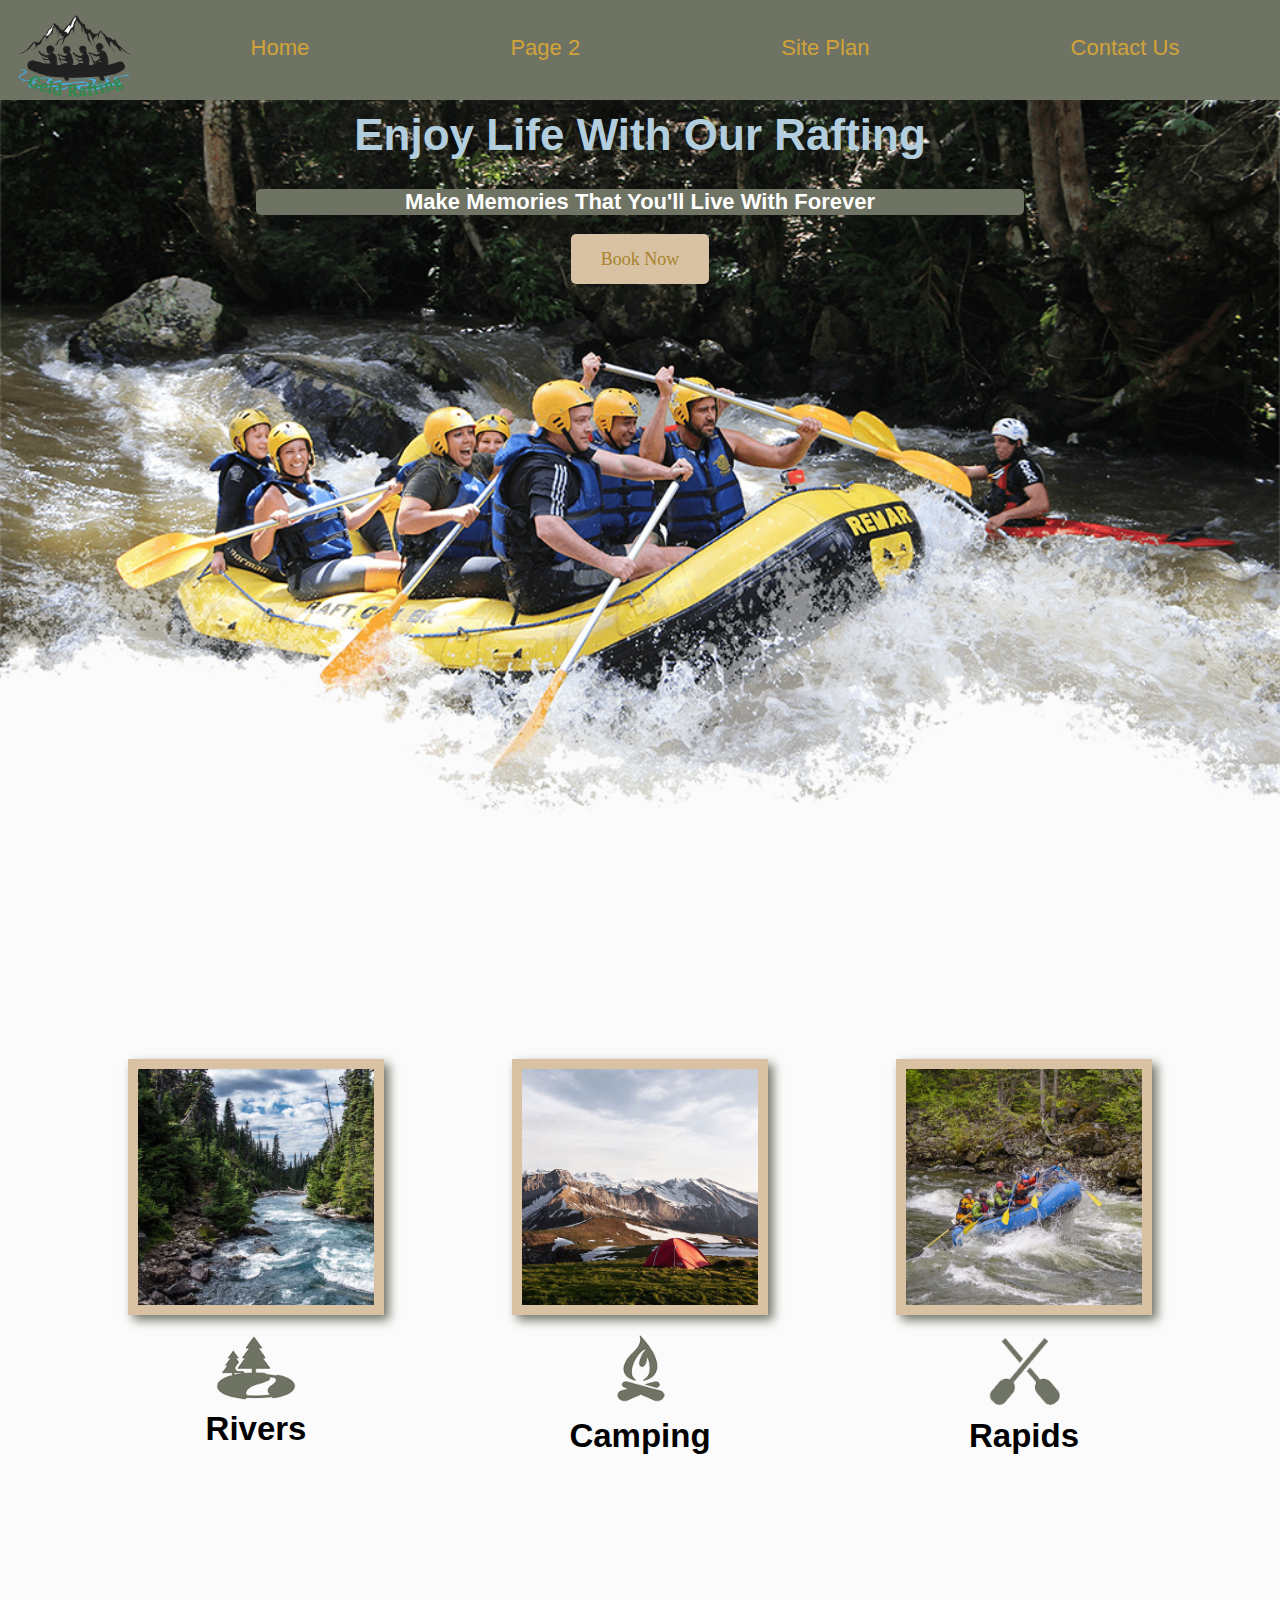
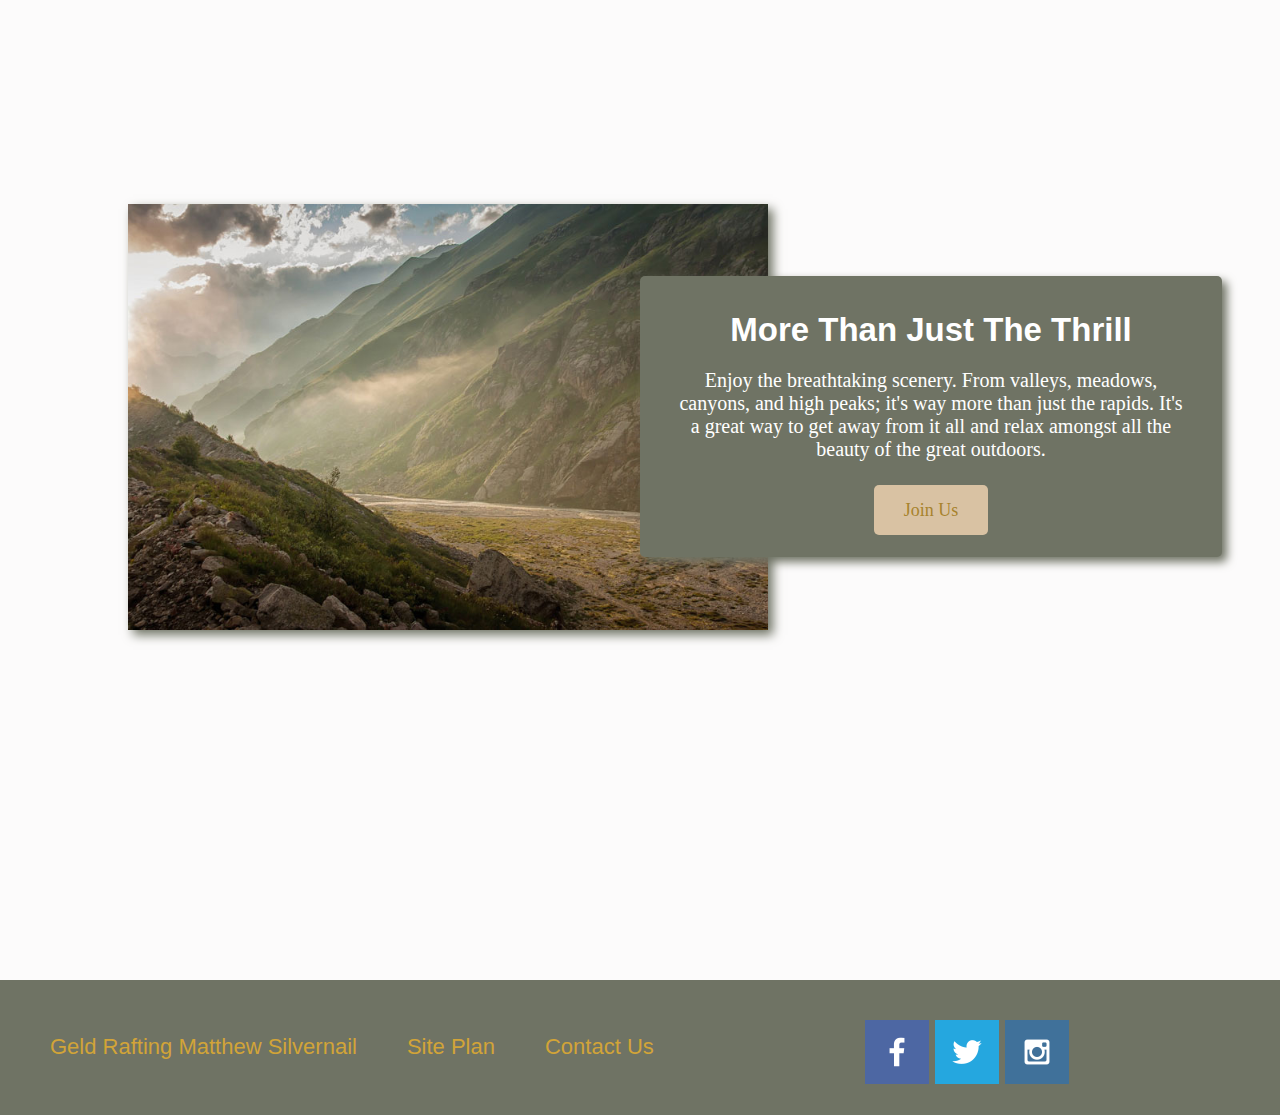
<file: index.html>
<!DOCTYPE html>
<html lang="en">
<head>
    <meta charset="UTF-8">
    <meta http-equiv="X-UA-Compatible" content="IE=edge">
    <meta name="viewport" content="width=device-width, initial-scale=1.0">
    <title>Whitewater Rafting Vacations | Geld Rafting Company | Home</title>
    <link rel="stylesheet" href="styles/style.css">
</head>
<body>
<header>
    <a id="logo_link" href="index.html">
        <img class="logo" src="images/team-group-people-man-woman-whitewater-rafting-silhouette-vector-illustration-94835178(1).png" alt="Geld Rafting Company Logo">
    </a>
    <nav>
        <a href="index.html">Home</a>
        <a href="#">Page 2</a>
        <a href="site-plan-rafting.html">Site Plan</a>
        <a href="contactus.html">Contact Us</a>
    </nav>
</header>
<div id="hero">
    <div id="hero-box">
        <img id="hero-img" src="images/hero.png" alt="People enjoying white water rafting">
    </div>
    <section id="hero-msg">
        <h1 class="home-title">Enjoy Life With Our Rafting</h1>
        <h4>Make Memories That You'll Live With Forever </h4>
        <div class='button-box'>
            <a class='book' href="rates.html">Book Now</a>
        </div>
    </section>
</div>
<main class="home-grid">
    <section class="rivers-card">
        <img class="card-img" src="images/rivers.jpg" alt="river in forest">
        <img class="icon" src="images/river_icon.png" alt="river icon">
        <h2>Rivers</h2>
    </section>
    <section class="camping-card">
        <img class="card-img" src="images/camping.jpg" alt="tent in mountains">
        <img class="icon" src="images/fire_icon.png" alt="fire icon">
        <h2>Camping</h2>
    </section>
    <section class="rapids-card">
        <img class="card-img" src="images/rapids.jpg" alt="rafting boat">
        <img class="icon" src="images/oars.png" alt="oars icon">
        <h2>Rapids</h2>
    </section>
    <div id="background"></div>
    <img class="mountains" src="images/mountains.jpg" alt="Misty mountains">
    <section class="msg">
        <h2>More Than Just The Thrill</h2>
        <p>Enjoy the breathtaking scenery. From valleys, meadows, canyons, and high peaks; it's way more than just the rapids. It's a great way to get away from it all and relax amongst all the beauty of the great outdoors. </p>
        <a class='join' href="rivers.html">Join Us</a>
    </section>
</main>    
<footer>
    <p>Geld Rafting Matthew Silvernail</p>
    <p><a href="site-plan-rafting.html">Site Plan</a></p>
    <p><a href="contactus.html">Contact Us</a></p>
    <div class="social">
        <a href="https://facebook.com" target="_blank">
            <img src="images/facebook.png" alt="fb icon">
        </a>
        <a href="https://twitter.com" target="_blank">
            <img src="images/twitter.png" alt="twitter icon">
        </a>
        <a href="https://instagram.com" target="_blank">
            <img src="images/instagram.png" alt="instagram icon">
        </a>
    </div>
</footer>
</body>
</html>
</file>
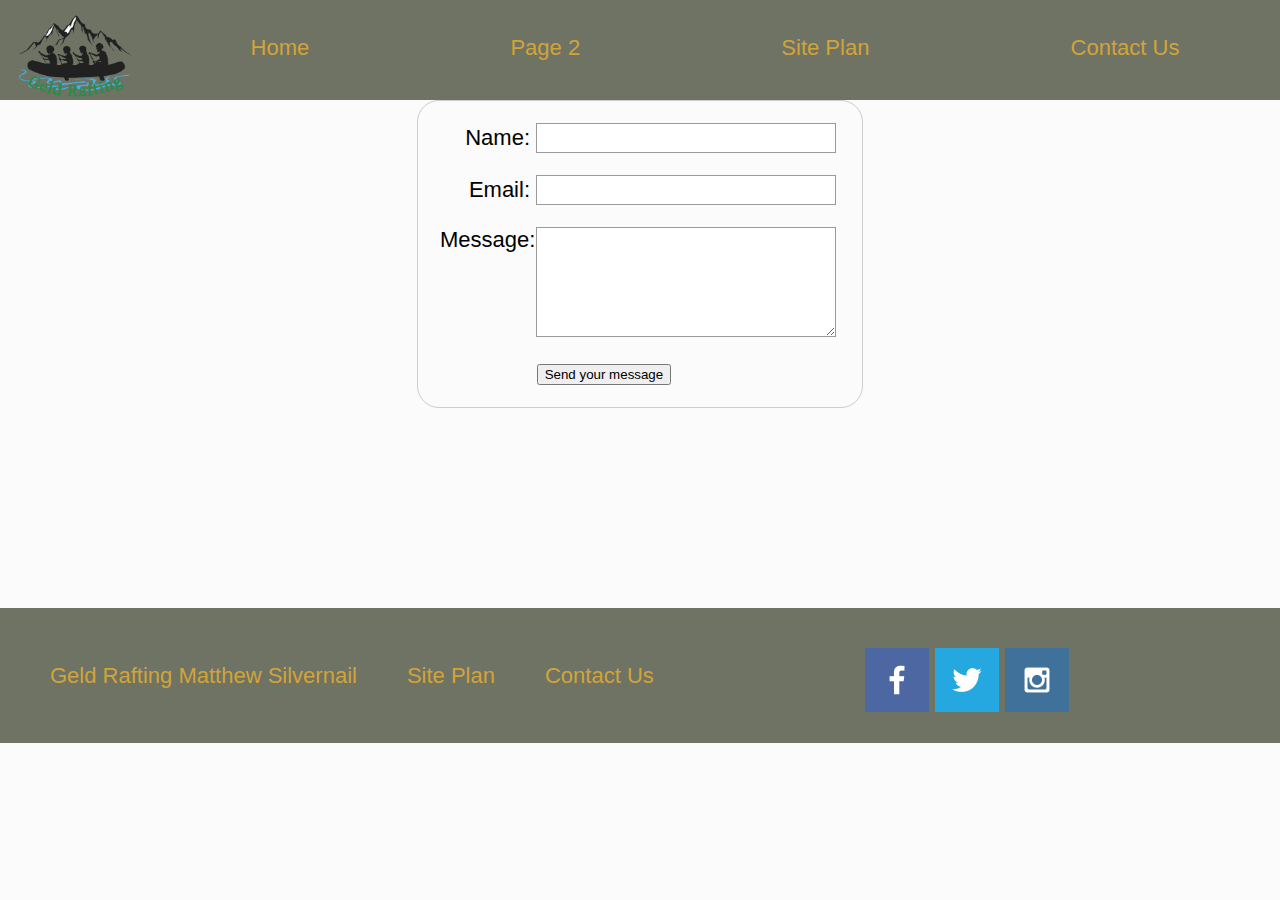
<file: contactus.html>
<!DOCTYPE html>
<html lang="en">
<head>
    <meta charset="UTF-8">
    <meta http-equiv="X-UA-Compatible" content="IE=edge">
    <meta name="viewport" content="width=device-width, initial-scale=1.0">
    <title>Contact Us</title>
    <link rel="stylesheet" href="styles/style.css">
</head>
<body>
    <header>
        <a id="logo_link" href="index.html">
            <img class="logo" src="images/team-group-people-man-woman-whitewater-rafting-silhouette-vector-illustration-94835178(1).png" alt="Geld Rafting Company Logo">
        </a>
        <nav>
            <a href="index.html">Home</a>
            <a href="#">Page 2</a>
            <a href="site-plan-rafting.html">Site Plan</a>
            <a href="contactus.html">Contact Us</a>
        </nav>
    </header>
    <body>
        <div id="feedback"></div>
        <form action="/my-handling-form-page" method="post">
            <ul>
              <li>
                <label for="name">Name:</label>
                <input type="text" id="name" name="user_name" />
              </li>
              <li>
                <label for="mail">Email:</label>
                <input type="email" id="mail" name="user_email" />
              </li>
              <li>
                <label for="msg">Message:</label>
                <textarea id="msg" name="user_message"></textarea>
              </li>
              <li class="button">
                <button type="submit">Send your message</button>
              </li>
            </ul>
          </form>
          <script>
            // get the feedback div element so we can do something with it.
            const feedbackElement = document.getElementById('feedback');
            // get the form so we can read what was entered in it.
            const formElement = document.forms[0];
            // add a 'listener' to wait for a submission of our form. When that happens run the code below.
            formElement.addEventListener('submit', function(e) {
                // stop the form from doing the default action.
                e.preventDefault();
                // set the contents of our feedback element to a message letting the user know the form was submitted successfully. Notice that we pull the name that was entered in the form to personalize the message!
                feedbackElement.innerHTML = 'Hello '+ formElement.user_name.value +'! Thank you for your message. We will get back with you as soon as possible!';
                // make the feedback element visible.
                feedbackElement.style.display = "block";
                // add a class to move everything down so our message doesn't cover it.
                document.body.classList.toggle('moveDown');
            });
        </script>
    </body>
    <footer>
        <p>Geld Rafting Matthew Silvernail</p>
        <p><a href="site-plan-rafting.html">Site Plan</a></p>
        <p><a href="contactus.html">Contact Us</a></p>
        <div class="social">
            <a href="https://facebook.com" target="_blank">
                <img src="images/facebook.png" alt="fb icon">
            </a>
            <a href="https://twitter.com" target="_blank">
                <img src="images/twitter.png" alt="twitter icon">
            </a>
            <a href="https://instagram.com" target="_blank">
                <img src="images/instagram.png" alt="instagram icon">
            </a>
        </div>
    </footer>
</body>
</html>
</file>
<file: styles/style.css>
.home-grid{
    display: grid;
    grid-template-columns: 1fr 1fr 1fr 1fr 1fr 1fr 1fr 1fr 1fr 1fr;
}
div{
    max-width: 1600px;
    margin: 0 auto;
}
nav a{
    text-align: center;
    color: #d2a438;
    text-decoration: none;
    padding: 35px;
}
#hero-msg h1, #hero-msg h4{
    text-align: center;
    border-radius: 5px;
}
.button-box{
    text-align: center;
}
main section{
    text-align: center;
}
#background{
    height: 725px;
}
body {
    background-color: #fcfbfb;
    font-family: Raleway, Arial, sans-serif;
    font-size: 22px;
    margin: 0;
    padding: 0;
}
h2 {
    margin: 0;
}
header {
    background-color: #6f7364;
    display: grid;
    grid-template-columns: 150px auto;
    grid-template-rows: 100px;
}
nav {
    display: flex;
    justify-content: space-around;
    align-self: auto;
}
nav a:hover {
    color: #b38c32;
}
.book, .join {
    background-color: #d9c2a3;
    color: #a7822d;
    text-decoration: none;
    font-family: 'Times New Roman', Times, serif;
    font-size: 18px;
    padding: 15px 30px;
    margin-top: 50px;
    border-radius: 5px;
}
.book:hover, .join:hover {
    background-color: #d9c2a3;
    color: #836623;
}
#background {
    background-color: #d9c2a3;
    grid-column: 1/11;
    grid-row: 4/9;
}
.msg {
    width: 100%;
    grid-column: 6/10;
    grid-row: 6/7;
    padding: 35px;
    background-color: #6f7364;
    box-shadow: 5px 5px 10px #6f7364;
    z-index: 1;
    border-radius: 5px;
}
footer {
    background-color: #6f7364;
    padding: 25px 50px;
    margin-top: 200px; 
    display: flex;
    justify-content: space-around;
    align-items: center;
    grid-template-columns: 1fr 1fr 3fr;
    grid-gap: 50px;
}
#hero-img{
    width: 100%;
    height: 100%;
    grid-column: 1/4;
    grid-row: 1/3;
    margin: 0 auto;
    text-align: center;
    padding: 0;
}
.home-title {
    color: #B2CEDE;
    font-family: Arial, Helvetica, sans-serif;
    font-size: 2em;
    margin-top: 10px;
}

#feedback {
    background-color: antiquewhite;
    position: absolute;
    top: 0;
    left: 0;
    right: 0;
    padding: .5em;
    /* make this element invisible until we are ready for it */
    display: none;      
}
.moveDown {
    margin-top: 3em;
}
form {
    /* Center the form on the page */
    margin: 0 auto;
    width: 400px;
    /* Form outline */
    padding: 1em;
    border: 1px solid #ccc;
    border-radius: 1em;
  }
  
  ul {
    list-style: none;
    padding: 0;
    margin: 0;
  }
  
  form li + li {
    margin-top: 1em;
  }
  
  label {
    /* Uniform size & alignment */
    display: inline-block;
    width: 90px;
    text-align: right;
  }
  
  input,
  textarea {
    /* To make sure that all text fields have the same font settings
       By default, textareas have a monospace font */
    font: 1em sans-serif;
  
    /* Uniform text field size */
    width: 300px;
    box-sizing: border-box;
  
    /* Match form field borders */
    border: 1px solid #999;
  }
  
  input:focus,
  textarea:focus {
    /* Additional highlight for focused elements */
    border-color: #000;
  }
  
  textarea {
    /* Align multiline text fields with their labels */
    vertical-align: top;
  
    /* Provide space to type some text */
    height: 5em;
  }
  
  .button {
    /* Align buttons with the text fields */
    padding-left: 90px; /* same size as the label elements */
  }
  
  button {
    /* This extra margin represent roughly the same space as the space
       between the labels and their text fields */
    margin-left: 0.5em;
  }
h4 {
    color: #B2CEDE;
    background-color: #6f7364;
}
.msg h2 {
    color: white;
    background-color: #6f7364;
}
.msg p {
    color: white;
    background-color: #6f7364;
    font-family: 'Times New Roman', Times, serif;
    font-size: 20px;
    padding-bottom: 15px;   
}
footer a {
    color: #d2a438;
    text-decoration: none;
}
footer a:hover {
    color: #b38c32;
}
.icon {
    width: 80px;
    padding-top: 10px;
}
footer p {
    font-size: 1em;
}  
footer p a:hover {
    text-decoration: underline;
}    
#logo_link {
    padding-top: 5px;
    grid-column: 1/2;
    display: flex;
    justify-content: space-around;
    align-self: auto;
    grid-row: 1;
    justify-self: center;
    align-self: center;
    width: 100%;
    height: 100%;
}
footer .social img {
    padding-top: 15px;
}
.rivers-card, .camping-card, .rapids-card {
    margin: 200px 0;
}
.rivers-card{
    grid-column: 1/6;
    grid-row: 1/4;
}
.card-img {
    border: 10px solid #d9c2a3;
    grid-column: 1/11;
    grid-row: 4/10;
    transition: transform .5s;
    box-shadow: 5px 5px 10px #6f7364;
    background-color: #b38c32;
}
.card-img:hover {
    opacity: .6;
    transform: scale(1.1);
}
main section img {
    box-sizing: border-box;
}
#logo_link {
    padding-top: 5px;
    justify-self: center;
    align-self: center;
}
#hero {
    display: grid;
    grid-template-columns: 1fr 3fr 1fr;
    margin-top: -100px;
}
#hero-box {
    grid-column: 1/4;
    grid-row: 1/3;
    z-index: -1;
    width: 100%;
    height: 100%;
}
#hero-msg h4 {
    color: white;
}
#hero-msg {
    grid-column: 2/3;
    grid-row: 1/2;
    margin-top: 100px;
}
.card-img, .mountains {
    width: 100%;
}
.rivers-card {
    grid-column: 2/4;
    grid-row: 2/3;
}
.camping-card {
    grid-column: 5/7;
    grid-row: 2/3;
}
.rapids-card {
    grid-column: 8/10;
    grid-row: 2/3;
}
.mountains {
    width: 100%;
    grid-column: 2/7;
    grid-row: 5/8;
    box-shadow: 5px 5px 10px #6f7364;
    z-index: 1;
}
p {
    color: #d2a438;
}
@media screen and (max-width: 900px) {
    #hero, .home-grid {
        display: block;
        height: auto;
    }
    nav, footer {
        flex-direction: column;
    }
    nav a {
        display: block;
        padding: 15px;
    }
    #hero {
        margin-top: 0;
    }
    #hero-msg {
        margin-top: 0;
    }
    #hero-msg h4 {
        display: none;
    }
    .home-title {
        font-size: 25px;
        color: #6f7364;
    }
    .rivers-card, .camping-card, .rapids-card { 
        margin: 50px auto;
        width: 60%;
    }
    #background {
        display: none;
    }
    .mountains, .msg {
        width: 80%;
        display: block;
        margin: 0 auto;
    }
    footer {
        margin-top: 25px;
    }
}
</file>
